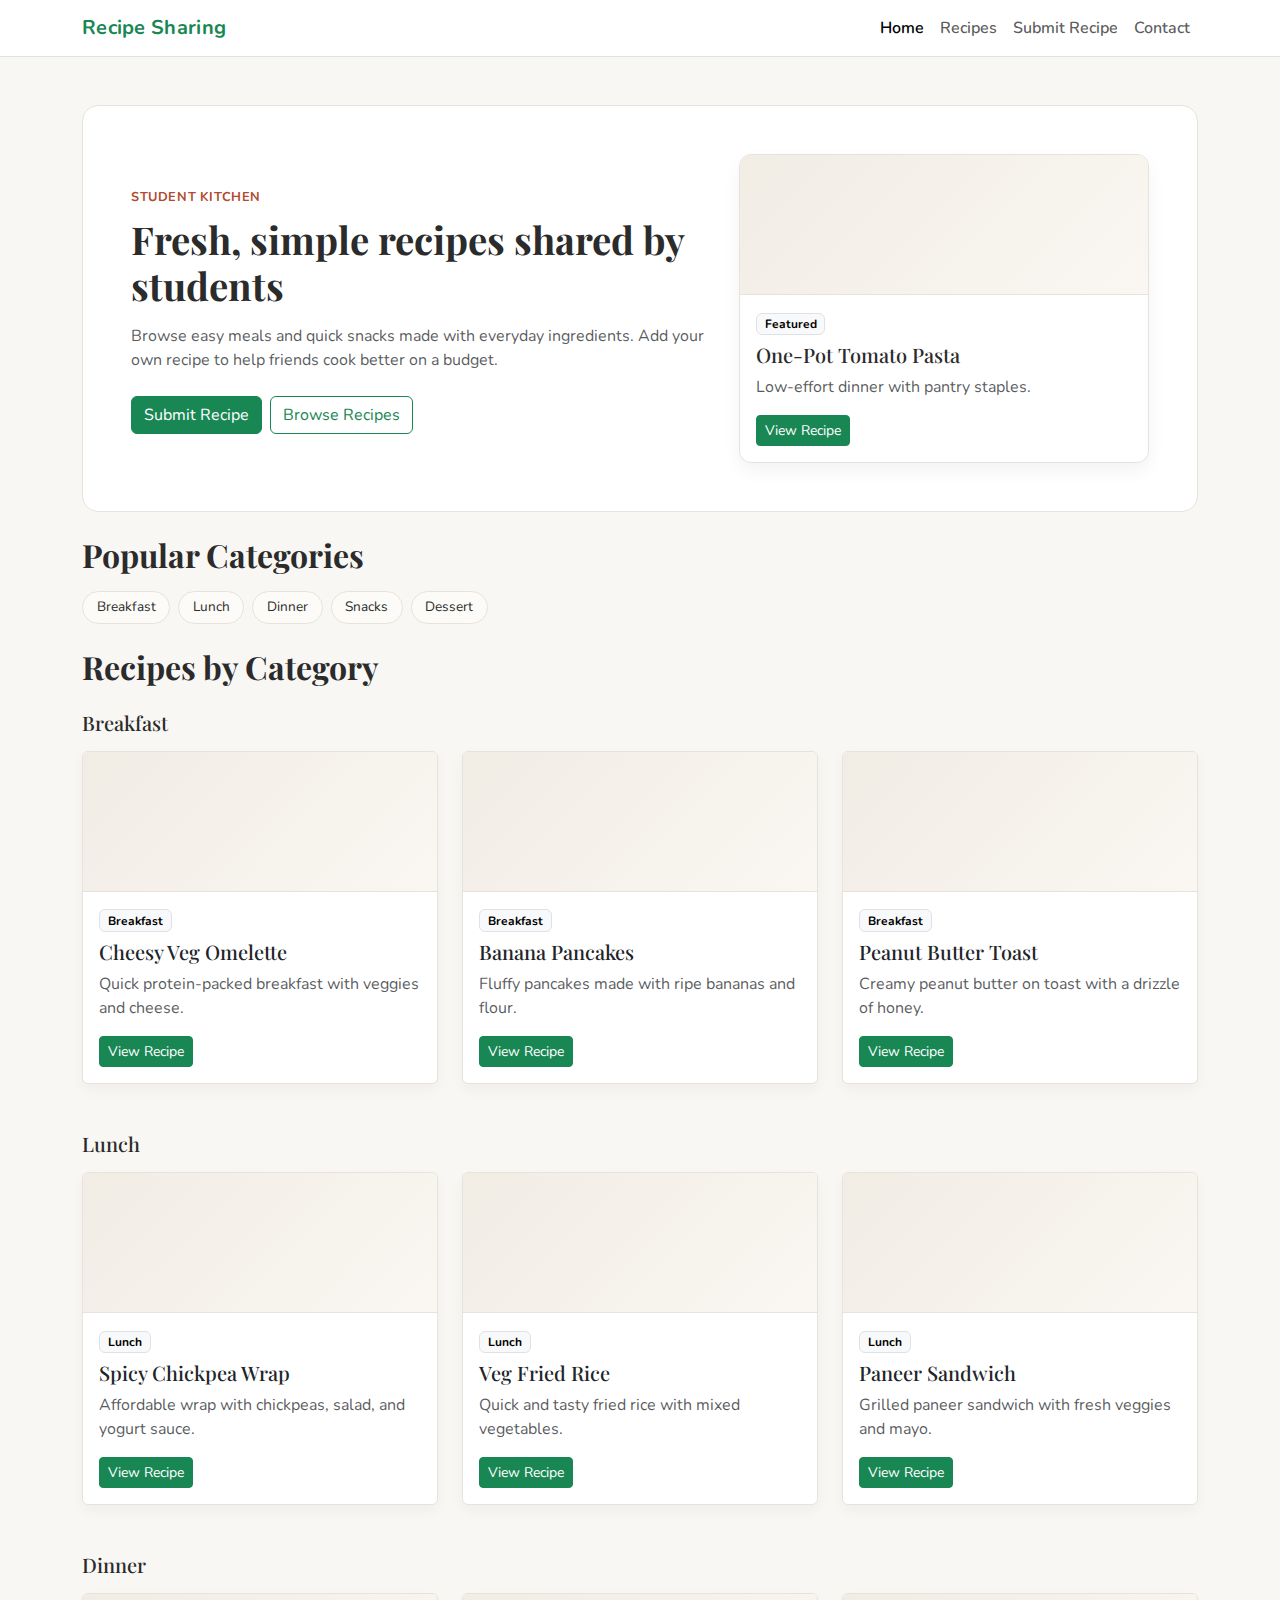
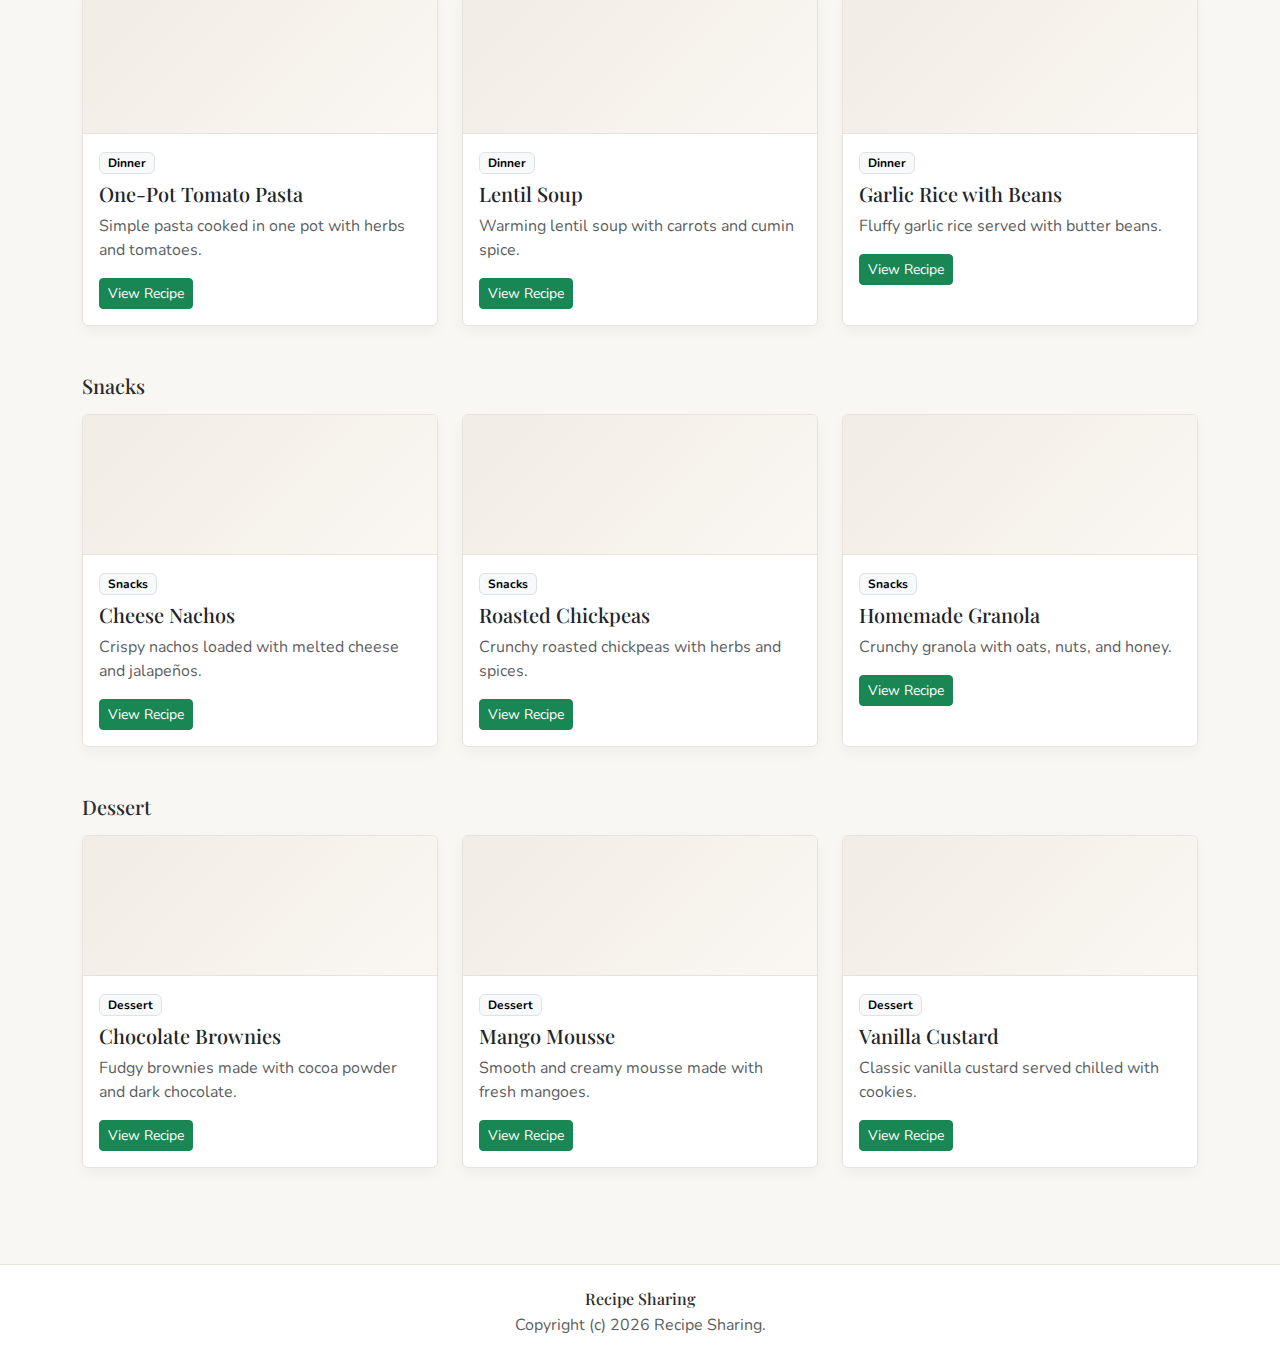
<file: recipe-project/index.html>
<!DOCTYPE html>
<html lang="en">
<head>
  <meta charset="UTF-8" />
  <meta name="viewport" content="width=device-width, initial-scale=1.0" />
  <title>Recipe Sharing - Home</title>
  <link rel="preconnect" href="https://fonts.googleapis.com" />
  <link rel="preconnect" href="https://fonts.gstatic.com" crossorigin />
  <link href="https://fonts.googleapis.com/css2?family=Playfair+Display:wght@600;700&display=swap" rel="stylesheet" />
  <link href="https://fonts.googleapis.com/css2?family=Nunito:wght@400;600;700&display=swap" rel="stylesheet" />
  <link
    href="https://cdn.jsdelivr.net/npm/bootstrap@5.3.2/dist/css/bootstrap.min.css"
    rel="stylesheet"
  />
  <link rel="stylesheet" href="css/style.css" />
</head>
<body>
  <header>
    <nav class="navbar navbar-expand-lg bg-white border-bottom">
      <div class="container">
        <a class="navbar-brand text-success" href="index.html">Recipe Sharing</a>
        <button
          class="navbar-toggler"
          type="button"
          data-bs-toggle="collapse"
          data-bs-target="#mainNav"
          aria-controls="mainNav"
          aria-expanded="false"
          aria-label="Toggle navigation"
        >
          <span class="navbar-toggler-icon"></span>
        </button>
        <div class="collapse navbar-collapse" id="mainNav">
          <ul class="navbar-nav ms-auto">
            <li class="nav-item"><a class="nav-link active" href="index.html">Home</a></li>
            <li class="nav-item"><a class="nav-link" href="index.html#recipes">Recipes</a></li>
            <li class="nav-item"><a class="nav-link" href="submit.html">Submit Recipe</a></li>
            <li class="nav-item"><a class="nav-link" href="contact.html">Contact</a></li>
          </ul>
        </div>
      </div>
    </nav>
  </header>

  <main class="container py-5">
    <section class="mb-4">
      <div class="hero p-4 p-lg-5">
        <div class="row g-4 align-items-center">
          <div class="col-lg-7">
            <span class="hero-badge">Student Kitchen</span>
            <h1 class="hero-title mt-2 mb-3">Fresh, simple recipes shared by students</h1>
            <p class="text-muted mb-4">
              Browse easy meals and quick snacks made with everyday ingredients. Add your own recipe
              to help friends cook better on a budget.
            </p>
            <div class="d-flex flex-wrap gap-2">
              <a class="btn btn-success" href="submit.html">Submit Recipe</a>
              <a class="btn btn-outline-success" href="#recipes">Browse Recipes</a>
            </div>
          </div>
          <div class="col-lg-5">
            <div class="surface-card overflow-hidden">
              <div class="recipe-thumb"></div>
              <div class="p-3">
                <span class="badge text-bg-light border">Featured</span>
                <h2 class="h5 mt-2">One-Pot Tomato Pasta</h2>
                <p class="text-muted mb-3">Low-effort dinner with pantry staples.</p>
                <a class="btn btn-sm btn-success" href="recipe.html?recipe=pasta">View Recipe</a>
              </div>
            </div>
          </div>
        </div>
      </div>
    </section>

    <section class="mb-4">
      <h2 class="section-title mb-3">Popular Categories</h2>
      <div class="d-flex flex-wrap gap-2">
        <span class="tag-pill">Breakfast</span>
        <span class="tag-pill">Lunch</span>
        <span class="tag-pill">Dinner</span>
        <span class="tag-pill">Snacks</span>
        <span class="tag-pill">Dessert</span>
      </div>
    </section>

    <section id="recipes">
      <h2 class="section-title mb-4">Recipes by Category</h2>

      <!-- Breakfast Section -->
      <div class="mb-5">
        <h3 class="h5 mb-3">Breakfast</h3>
        <div class="row g-4">
          <article class="col-12 col-md-6 col-lg-4">
            <div class="card recipe-card h-100 overflow-hidden">
              <div class="recipe-thumb"></div>
              <div class="card-body">
                <span class="badge text-bg-light border">Breakfast</span>
                <h4 class="h5 mt-2">Cheesy Veg Omelette</h4>
                <p class="text-muted">Quick protein-packed breakfast with veggies and cheese.</p>
                <a class="btn btn-success btn-sm" href="recipe.html?recipe=omelette">View Recipe</a>
              </div>
            </div>
          </article>

          <article class="col-12 col-md-6 col-lg-4">
            <div class="card recipe-card h-100 overflow-hidden">
              <div class="recipe-thumb"></div>
              <div class="card-body">
                <span class="badge text-bg-light border">Breakfast</span>
                <h3 class="h5 mt-2">Banana Pancakes</h3>
                <p class="text-muted">Fluffy pancakes made with ripe bananas and flour.</p>
                <a class="btn btn-success btn-sm" href="recipe.html?recipe=pancakes">View Recipe</a>
              </div>
            </div>
          </article>

          <article class="col-12 col-md-6 col-lg-4">
            <div class="card recipe-card h-100 overflow-hidden">
              <div class="recipe-thumb"></div>
              <div class="card-body">
                <span class="badge text-bg-light border">Breakfast</span>
                <h3 class="h5 mt-2">Peanut Butter Toast</h3>
                <p class="text-muted">Creamy peanut butter on toast with a drizzle of honey.</p>
                <a class="btn btn-success btn-sm" href="recipe.html?recipe=toast">View Recipe</a>
              </div>
            </div>
          </article>
        </div>
      </div>

      <!-- Lunch Section -->
      <div class="mb-5">
        <h3 class="h5 mb-3">Lunch</h3>
        <div class="row g-4">
          <article class="col-12 col-md-6 col-lg-4">
            <div class="card recipe-card h-100 overflow-hidden">
              <div class="recipe-thumb"></div>
              <div class="card-body">
                <span class="badge text-bg-light border">Lunch</span>
                <h3 class="h5 mt-2">Spicy Chickpea Wrap</h3>
                <p class="text-muted">Affordable wrap with chickpeas, salad, and yogurt sauce.</p>
                <a class="btn btn-success btn-sm" href="recipe.html?recipe=wrap">View Recipe</a>
              </div>
            </div>
          </article>

          <article class="col-12 col-md-6 col-lg-4">
            <div class="card recipe-card h-100 overflow-hidden">
              <div class="recipe-thumb"></div>
              <div class="card-body">
                <span class="badge text-bg-light border">Lunch</span>
                <h3 class="h5 mt-2">Veg Fried Rice</h3>
                <p class="text-muted">Quick and tasty fried rice with mixed vegetables.</p>
                <a class="btn btn-success btn-sm" href="recipe.html?recipe=rice">View Recipe</a>
              </div>
            </div>
          </article>

          <article class="col-12 col-md-6 col-lg-4">
            <div class="card recipe-card h-100 overflow-hidden">
              <div class="recipe-thumb"></div>
              <div class="card-body">
                <span class="badge text-bg-light border">Lunch</span>
                <h3 class="h5 mt-2">Paneer Sandwich</h3>
                <p class="text-muted">Grilled paneer sandwich with fresh veggies and mayo.</p>
                <a class="btn btn-success btn-sm" href="recipe.html?recipe=sandwich">View Recipe</a>
              </div>
            </div>
          </article>
        </div>
      </div>

      <!-- Dinner Section -->
      <div class="mb-5">
        <h3 class="h5 mb-3">Dinner</h3>
        <div class="row g-4">
          <article class="col-12 col-md-6 col-lg-4">
            <div class="card recipe-card h-100 overflow-hidden">
              <div class="recipe-thumb"></div>
              <div class="card-body">
                <span class="badge text-bg-light border">Dinner</span>
                <h3 class="h5 mt-2">One-Pot Tomato Pasta</h3>
                <p class="text-muted">Simple pasta cooked in one pot with herbs and tomatoes.</p>
                <a class="btn btn-success btn-sm" href="recipe.html?recipe=pasta">View Recipe</a>
              </div>
            </div>
          </article>

          <article class="col-12 col-md-6 col-lg-4">
            <div class="card recipe-card h-100 overflow-hidden">
              <div class="recipe-thumb"></div>
              <div class="card-body">
                <span class="badge text-bg-light border">Dinner</span>
                <h3 class="h5 mt-2">Lentil Soup</h3>
                <p class="text-muted">Warming lentil soup with carrots and cumin spice.</p>
                <a class="btn btn-success btn-sm" href="recipe.html?recipe=soup">View Recipe</a>
              </div>
            </div>
          </article>

          <article class="col-12 col-md-6 col-lg-4">
            <div class="card recipe-card h-100 overflow-hidden">
              <div class="recipe-thumb"></div>
              <div class="card-body">
                <span class="badge text-bg-light border">Dinner</span>
                <h3 class="h5 mt-2">Garlic Rice with Beans</h3>
                <p class="text-muted">Fluffy garlic rice served with butter beans.</p>
                <a class="btn btn-success btn-sm" href="recipe.html?recipe=garlicrice">View Recipe</a>
              </div>
            </div>
          </article>
        </div>
      </div>

      <!-- Snacks Section -->
      <div class="mb-5">
        <h3 class="h5 mb-3">Snacks</h3>
        <div class="row g-4">
          <article class="col-12 col-md-6 col-lg-4">
            <div class="card recipe-card h-100 overflow-hidden">
              <div class="recipe-thumb"></div>
              <div class="card-body">
                <span class="badge text-bg-light border">Snacks</span>
                <h3 class="h5 mt-2">Cheese Nachos</h3>
                <p class="text-muted">Crispy nachos loaded with melted cheese and jalapeños.</p>
                <a class="btn btn-success btn-sm" href="recipe.html?recipe=nachos">View Recipe</a>
              </div>
            </div>
          </article>

          <article class="col-12 col-md-6 col-lg-4">
            <div class="card recipe-card h-100 overflow-hidden">
              <div class="recipe-thumb"></div>
              <div class="card-body">
                <span class="badge text-bg-light border">Snacks</span>
                <h3 class="h5 mt-2">Roasted Chickpeas</h3>
                <p class="text-muted">Crunchy roasted chickpeas with herbs and spices.</p>
                <a class="btn btn-success btn-sm" href="recipe.html?recipe=chickpeas">View Recipe</a>
              </div>
            </div>
          </article>

          <article class="col-12 col-md-6 col-lg-4">
            <div class="card recipe-card h-100 overflow-hidden">
              <div class="recipe-thumb"></div>
              <div class="card-body">
                <span class="badge text-bg-light border">Snacks</span>
                <h3 class="h5 mt-2">Homemade Granola</h3>
                <p class="text-muted">Crunchy granola with oats, nuts, and honey.</p>
                <a class="btn btn-success btn-sm" href="recipe.html?recipe=granola">View Recipe</a>
              </div>
            </div>
          </article>
        </div>
      </div>

      <!-- Dessert Section -->
      <div class="mb-5">
        <h3 class="h5 mb-3">Dessert</h3>
        <div class="row g-4">
          <article class="col-12 col-md-6 col-lg-4">
            <div class="card recipe-card h-100 overflow-hidden">
              <div class="recipe-thumb"></div>
              <div class="card-body">
                <span class="badge text-bg-light border">Dessert</span>
                <h3 class="h5 mt-2">Chocolate Brownies</h3>
                <p class="text-muted">Fudgy brownies made with cocoa powder and dark chocolate.</p>
                <a class="btn btn-success btn-sm" href="recipe.html?recipe=brownies">View Recipe</a>
              </div>
            </div>
          </article>

          <article class="col-12 col-md-6 col-lg-4">
            <div class="card recipe-card h-100 overflow-hidden">
              <div class="recipe-thumb"></div>
              <div class="card-body">
                <span class="badge text-bg-light border">Dessert</span>
                <h3 class="h5 mt-2">Mango Mousse</h3>
                <p class="text-muted">Smooth and creamy mousse made with fresh mangoes.</p>
                <a class="btn btn-success btn-sm" href="recipe.html?recipe=mousse">View Recipe</a>
              </div>
            </div>
          </article>

          <article class="col-12 col-md-6 col-lg-4">
            <div class="card recipe-card h-100 overflow-hidden">
              <div class="recipe-thumb"></div>
              <div class="card-body">
                <span class="badge text-bg-light border">Dessert</span>
                <h3 class="h5 mt-2">Vanilla Custard</h3>
                <p class="text-muted">Classic vanilla custard served chilled with cookies.</p>
                <a class="btn btn-success btn-sm" href="recipe.html?recipe=custard">View Recipe</a>
              </div>
            </div>
          </article>
        </div>
      </div>
    </section>
  </main>

  <footer class="bg-white py-4">
    <div class="container">
      <div class="text-center">
        <h4 class="h6 mb-1">Recipe Sharing</h4>
        <p class="text-muted mb-0">Copyright (c) 2026 Recipe Sharing.</p>
      </div>
    </div>
  </footer>

  <script src="https://cdn.jsdelivr.net/npm/bootstrap@5.3.2/dist/js/bootstrap.bundle.min.js"></script>
  <script src="js/script.js"></script>
</body>
</html>
</file>
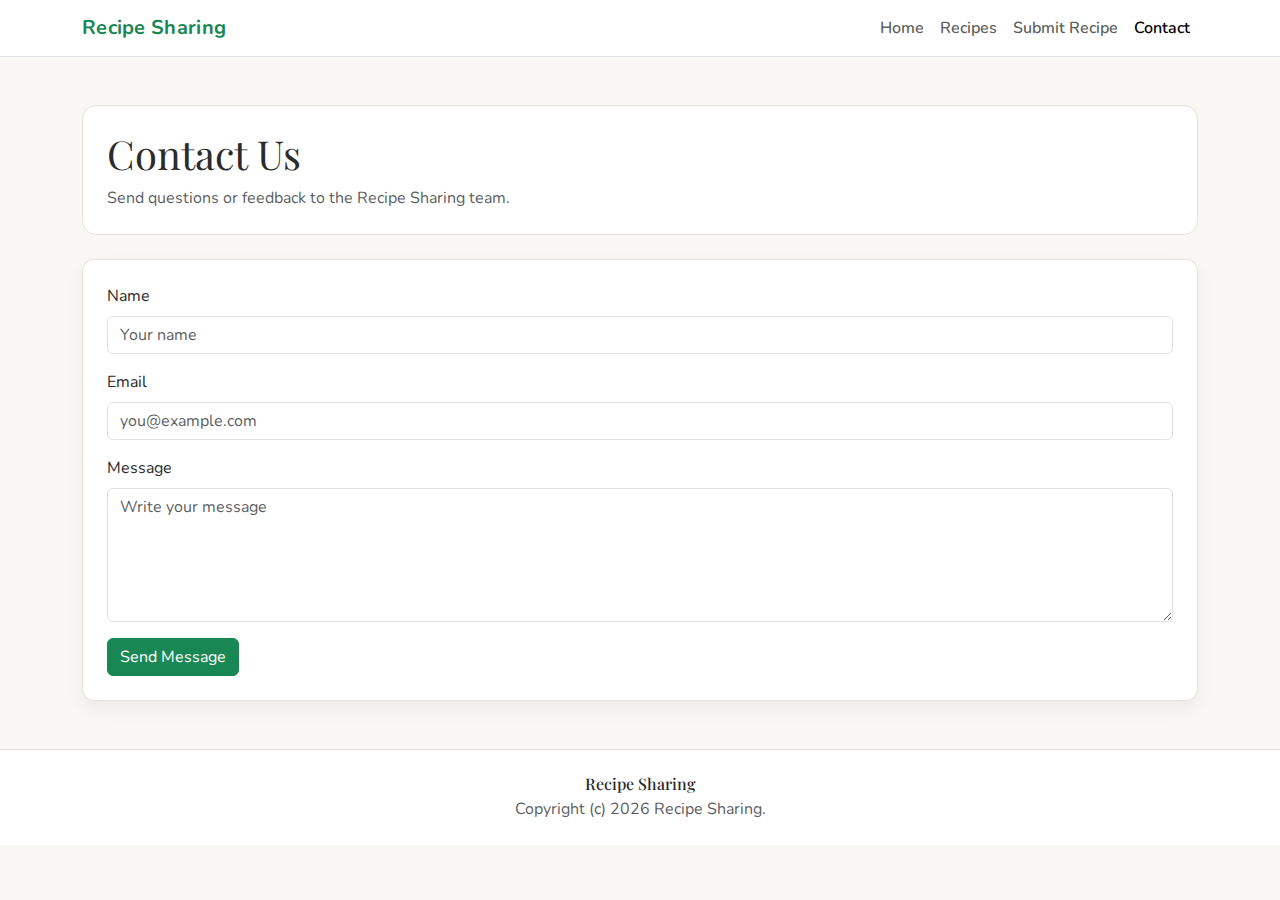
<file: recipe-project/contact.html>
<!DOCTYPE html>
<html lang="en">
<head>
  <meta charset="UTF-8" />
  <meta name="viewport" content="width=device-width, initial-scale=1.0" />
  <title>Recipe Sharing - Contact</title>
  <link rel="preconnect" href="https://fonts.googleapis.com" />
  <link rel="preconnect" href="https://fonts.gstatic.com" crossorigin />
  <link href="https://fonts.googleapis.com/css2?family=Playfair+Display:wght@600;700&display=swap" rel="stylesheet" />
  <link href="https://fonts.googleapis.com/css2?family=Nunito:wght@400;600;700&display=swap" rel="stylesheet" />
  <link
    href="https://cdn.jsdelivr.net/npm/bootstrap@5.3.2/dist/css/bootstrap.min.css"
    rel="stylesheet"
  />
  <link rel="stylesheet" href="css/style.css" />
</head>
<body>
  <header>
    <nav class="navbar navbar-expand-lg bg-white border-bottom">
      <div class="container">
        <a class="navbar-brand text-success" href="index.html">Recipe Sharing</a>
        <button
          class="navbar-toggler"
          type="button"
          data-bs-toggle="collapse"
          data-bs-target="#mainNav"
          aria-controls="mainNav"
          aria-expanded="false"
          aria-label="Toggle navigation"
        >
          <span class="navbar-toggler-icon"></span>
        </button>
        <div class="collapse navbar-collapse" id="mainNav">
          <ul class="navbar-nav ms-auto">
            <li class="nav-item"><a class="nav-link" href="index.html">Home</a></li>
            <li class="nav-item"><a class="nav-link" href="index.html#recipes">Recipes</a></li>
            <li class="nav-item"><a class="nav-link" href="submit.html">Submit Recipe</a></li>
            <li class="nav-item"><a class="nav-link active" href="contact.html">Contact</a></li>
          </ul>
        </div>
      </div>
    </nav>
  </header>

  <main class="container py-5">
    <section class="mb-4">
      <div class="page-header p-4">
        <h1 class="display-6">Contact Us</h1>
        <p class="text-muted mb-0">Send questions or feedback to the Recipe Sharing team.</p>
      </div>
    </section>

    <section class="surface-card p-4">
      <form data-validate>
        <div class="mb-3">
          <label class="form-label" for="contactName">Name</label>
          <input
            class="form-control"
            id="contactName"
            type="text"
            placeholder="Your name"
            data-required="true"
          />
          <div class="error-msg text-danger small"></div>
        </div>
        <div class="mb-3">
          <label class="form-label" for="contactEmail">Email</label>
          <input
            class="form-control"
            id="contactEmail"
            type="email"
            placeholder="you@example.com"
            data-required="true"
            data-email="true"
          />
          <div class="error-msg text-danger small"></div>
        </div>
        <div class="mb-3">
          <label class="form-label" for="message">Message</label>
          <textarea
            class="form-control"
            id="message"
            rows="5"
            placeholder="Write your message"
            data-required="true"
          ></textarea>
          <div class="error-msg text-danger small"></div>
        </div>
        <button class="btn btn-success" type="submit">Send Message</button>
      </form>
    </section>
  </main>

  <footer class="bg-white py-4">
    <div class="container">
      <div class="text-center">
        <h4 class="h6 mb-1">Recipe Sharing</h4>
        <p class="text-muted mb-0">Copyright (c) 2026 Recipe Sharing.</p>
      </div>
    </div>
  </footer>

  <script src="https://cdn.jsdelivr.net/npm/bootstrap@5.3.2/dist/js/bootstrap.bundle.min.js"></script>
  <script src="js/script.js"></script>
</body>
</html>
</file>
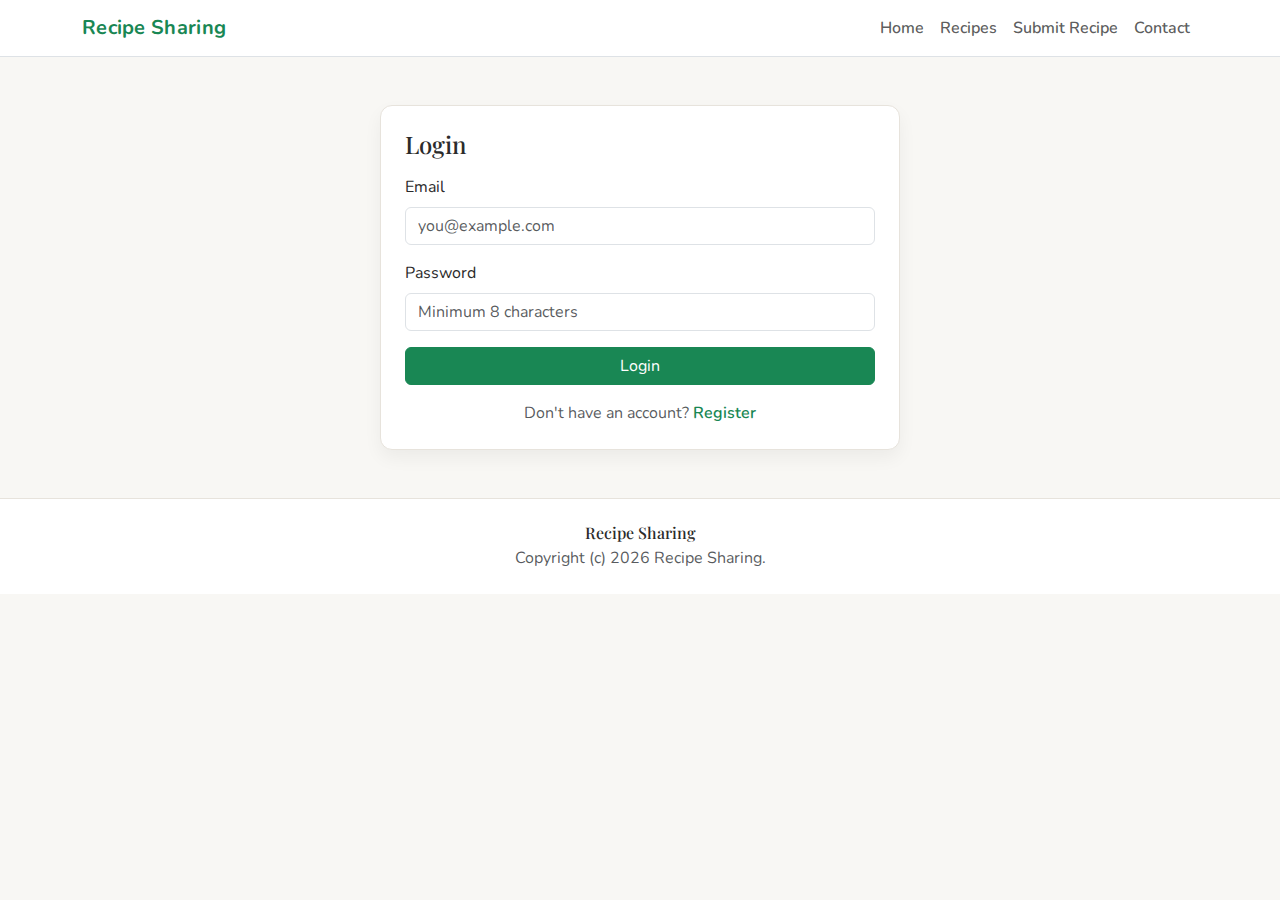
<file: recipe-project/dashboard.html>
<!DOCTYPE html>
<html lang="en">
<head>
  <meta charset="UTF-8" />
  <meta name="viewport" content="width=device-width, initial-scale=1.0" />
  <title>Recipe Sharing - Dashboard</title>
  <link rel="preconnect" href="https://fonts.googleapis.com" />
  <link rel="preconnect" href="https://fonts.gstatic.com" crossorigin />
  <link href="https://fonts.googleapis.com/css2?family=Playfair+Display:wght@600;700&display=swap" rel="stylesheet" />
  <link href="https://fonts.googleapis.com/css2?family=Nunito:wght@400;600;700&display=swap" rel="stylesheet" />
  <link
    href="https://cdn.jsdelivr.net/npm/bootstrap@5.3.2/dist/css/bootstrap.min.css"
    rel="stylesheet"
  />
  <link rel="stylesheet" href="css/style.css" />
</head>
<body>
  <header>
    <nav class="navbar navbar-expand-lg bg-white border-bottom">
      <div class="container">
        <a class="navbar-brand text-success" href="index.html">Recipe Sharing</a>
        <button
          class="navbar-toggler"
          type="button"
          data-bs-toggle="collapse"
          data-bs-target="#mainNav"
          aria-controls="mainNav"
          aria-expanded="false"
          aria-label="Toggle navigation"
        >
          <span class="navbar-toggler-icon"></span>
        </button>
        <div class="collapse navbar-collapse" id="mainNav">
          <ul class="navbar-nav ms-auto">
            <li class="nav-item"><a class="nav-link" href="index.html">Home</a></li>
            <li class="nav-item"><a class="nav-link" href="index.html#recipes">Recipes</a></li>
            <li class="nav-item"><a class="nav-link" href="submit.html">Submit Recipe</a></li>
            <li class="nav-item"><a class="nav-link" href="contact.html">Contact</a></li>
          </ul>
          <div class="d-flex gap-2 ms-lg-3 mt-3 mt-lg-0">
            <a class="btn btn-outline-success btn-sm" href="login.html">Login</a>
            <a class="btn btn-success btn-sm" href="register.html">Register</a>
          </div>
        </div>
      </div>
    </nav>
  </header>

  <main class="container py-5">
    <section class="mb-4">
      <div class="page-header p-4">
        <h1 class="display-6">Welcome, <span id="userName"></span>!</h1>
        <p class="text-muted mb-0">Manage your recipes and account settings here.</p>
      </div>
    </section>

    <div class="row g-4">
      <div class="col-lg-6">
        <div class="surface-card p-4">
          <h2 class="h5 section-title mb-3">Account Information</h2>
          <div class="mb-3">
            <label class="text-muted small">Name</label>
            <p class="mb-0" id="userNameDisplay"></p>
          </div>
          <div class="mb-3">
            <label class="text-muted small">Email</label>
            <p class="mb-0" id="userEmailDisplay"></p>
          </div>
        </div>
      </div>

      <div class="col-lg-6">
        <div class="surface-card p-4">
          <h2 class="h5 section-title mb-3">Quick Actions</h2>
          <div class="d-flex flex-column gap-2">
            <a href="submit.html" class="btn btn-success">Submit a New Recipe</a>
            <a href="index.html#recipes" class="btn btn-outline-success">Browse All Recipes</a>
            <a href="contact.html" class="btn btn-outline-success">Contact Support</a>
          </div>
        </div>
      </div>
    </div>

    <section class="mt-4">
      <h2 class="section-title mb-3">Your Recipes</h2>
      <div id="userRecipesContainer">
        <div class="alert alert-info">
          <p class="mb-0">You haven't submitted any recipes yet. <a href="submit.html">Submit your first recipe</a>!</p>
        </div>
      </div>
    </section>
  </main>

  <footer class="bg-white py-4">
    <div class="container">
      <div class="text-center">
        <h4 class="h6 mb-1">Recipe Sharing</h4>
        <p class="text-muted mb-0">Copyright (c) 2026 Recipe Sharing.</p>
      </div>
    </div>
  </footer>

  <script src="https://cdn.jsdelivr.net/npm/bootstrap@5.3.2/dist/js/bootstrap.bundle.min.js"></script>
  <script src="js/script.js"></script>
  <script>
    document.addEventListener("DOMContentLoaded", () => {
      const currentUser = JSON.parse(localStorage.getItem("currentUser"));

      if (!currentUser) {
        window.location.href = "login.html";
        return;
      }

      // Display user info
      document.getElementById("userName").textContent = currentUser.name;
      document.getElementById("userNameDisplay").textContent = currentUser.name;
      document.getElementById("userEmailDisplay").textContent = currentUser.email;
    });
  </script>
</body>
</html>
</file>
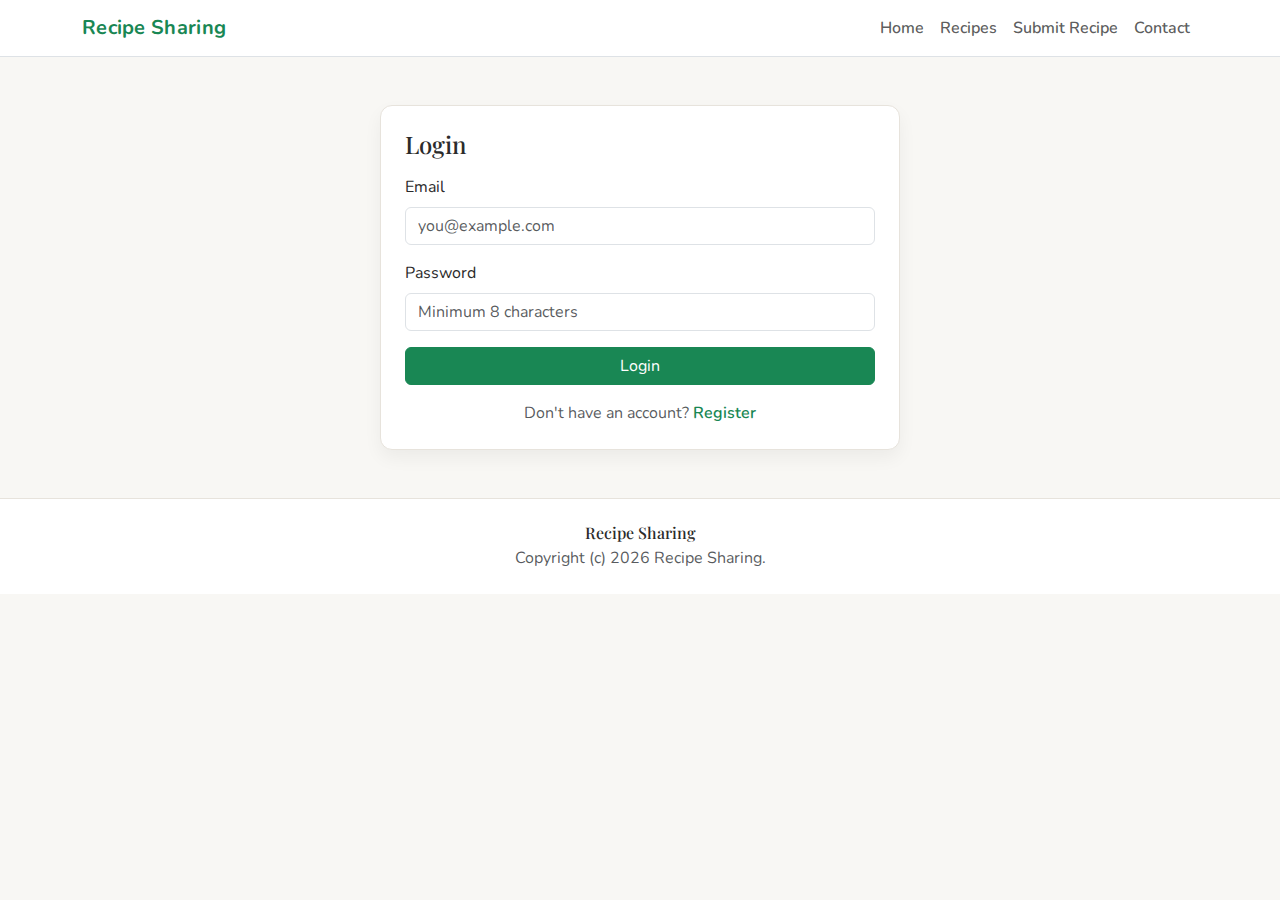
<file: recipe-project/login.html>
<!DOCTYPE html>
<html lang="en">
<head>
  <meta charset="UTF-8" />
  <meta name="viewport" content="width=device-width, initial-scale=1.0" />
  <title>Recipe Sharing - Login</title>
  <link rel="preconnect" href="https://fonts.googleapis.com" />
  <link rel="preconnect" href="https://fonts.gstatic.com" crossorigin />
  <link href="https://fonts.googleapis.com/css2?family=Playfair+Display:wght@600;700&display=swap" rel="stylesheet" />
  <link href="https://fonts.googleapis.com/css2?family=Nunito:wght@400;600;700&display=swap" rel="stylesheet" />
  <link
    href="https://cdn.jsdelivr.net/npm/bootstrap@5.3.2/dist/css/bootstrap.min.css"
    rel="stylesheet"
  />
  <link rel="stylesheet" href="css/style.css" />
</head>
<body>
  <header>
    <nav class="navbar navbar-expand-lg bg-white border-bottom">
      <div class="container">
        <a class="navbar-brand text-success" href="index.html">Recipe Sharing</a>
        <button
          class="navbar-toggler"
          type="button"
          data-bs-toggle="collapse"
          data-bs-target="#mainNav"
          aria-controls="mainNav"
          aria-expanded="false"
          aria-label="Toggle navigation"
        >
          <span class="navbar-toggler-icon"></span>
        </button>
        <div class="collapse navbar-collapse" id="mainNav">
          <ul class="navbar-nav ms-auto">
            <li class="nav-item"><a class="nav-link" href="index.html">Home</a></li>
            <li class="nav-item"><a class="nav-link" href="index.html#recipes">Recipes</a></li>
            <li class="nav-item"><a class="nav-link" href="submit.html">Submit Recipe</a></li>
            <li class="nav-item"><a class="nav-link" href="contact.html">Contact</a></li>
          </ul>
        </div>
      </div>
    </nav>
  </header>

  <main class="container py-5">
    <section class="surface-card p-4 mx-auto" style="max-width: 520px;">
      <h1 class="h4 mb-3">Login</h1>
      <form data-validate>
        <div class="mb-3">
          <label class="form-label" for="loginEmail">Email</label>
          <input
            class="form-control"
            id="loginEmail"
            type="email"
            placeholder="you@example.com"
            data-required="true"
            data-email="true"
          />
          <div class="error-msg text-danger small"></div>
        </div>
        <div class="mb-3">
          <label class="form-label" for="loginPassword">Password</label>
          <input
            class="form-control"
            id="loginPassword"
            type="password"
            placeholder="Minimum 8 characters"
            data-required="true"
            data-password="true"
          />
          <div class="error-msg text-danger small"></div>
        </div>
        <button class="btn btn-success w-100" type="submit">Login</button>
        <div class="mt-3 text-center">
          <p class="text-muted mb-0">
            Don't have an account?
            <a href="register.html" class="text-success text-decoration-none fw-semibold">Register</a>
          </p>
        </div>
      </form>
    </section>
  </main>

  <footer class="bg-white py-4">
    <div class="container">
      <div class="text-center">
        <h4 class="h6 mb-1">Recipe Sharing</h4>
        <p class="text-muted mb-0">Copyright (c) 2026 Recipe Sharing.</p>
      </div>
    </div>
  </footer>

  <script src="https://cdn.jsdelivr.net/npm/bootstrap@5.3.2/dist/js/bootstrap.bundle.min.js"></script>
  <script src="js/script.js"></script>
</body>
</html>
</file>
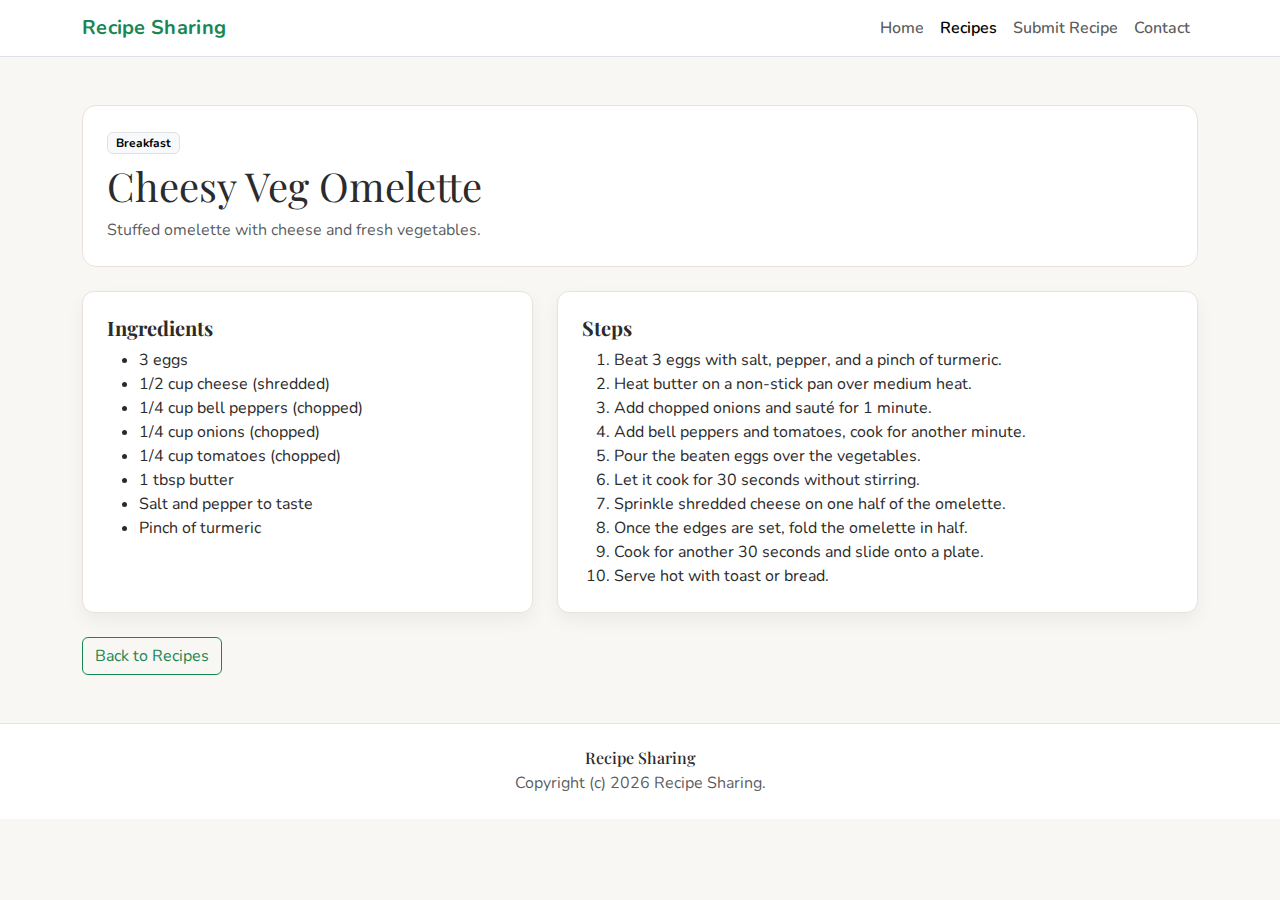
<file: recipe-project/recipe.html>
<!DOCTYPE html>
<html lang="en">
<head>
  <meta charset="UTF-8" />
  <meta name="viewport" content="width=device-width, initial-scale=1.0" />
  <title>Recipe Sharing - Recipe</title>
  <link rel="preconnect" href="https://fonts.googleapis.com" />
  <link rel="preconnect" href="https://fonts.gstatic.com" crossorigin />
  <link href="https://fonts.googleapis.com/css2?family=Playfair+Display:wght@600;700&display=swap" rel="stylesheet" />
  <link href="https://fonts.googleapis.com/css2?family=Nunito:wght@400;600;700&display=swap" rel="stylesheet" />
  <link
    href="https://cdn.jsdelivr.net/npm/bootstrap@5.3.2/dist/css/bootstrap.min.css"
    rel="stylesheet"
  />
  <link rel="stylesheet" href="css/style.css" />
</head>
<body>
  <header>
    <nav class="navbar navbar-expand-lg bg-white border-bottom">
      <div class="container">
        <a class="navbar-brand text-success" href="index.html">Recipe Sharing</a>
        <button
          class="navbar-toggler"
          type="button"
          data-bs-toggle="collapse"
          data-bs-target="#mainNav"
          aria-controls="mainNav"
          aria-expanded="false"
          aria-label="Toggle navigation"
        >
          <span class="navbar-toggler-icon"></span>
        </button>
        <div class="collapse navbar-collapse" id="mainNav">
          <ul class="navbar-nav ms-auto">
            <li class="nav-item"><a class="nav-link" href="index.html">Home</a></li>
            <li class="nav-item"><a class="nav-link active" href="recipe.html">Recipes</a></li>
            <li class="nav-item"><a class="nav-link" href="submit.html">Submit Recipe</a></li>
            <li class="nav-item"><a class="nav-link" href="contact.html">Contact</a></li>
          </ul>
        </div>
      </div>
    </nav>
  </header>

  <main class="container py-5">
    <section class="mb-4" id="recipeHeader">
      <div class="page-header p-4">
        <span class="badge text-bg-light border" id="recipeCategory">Breakfast</span>
        <h1 class="display-6 mt-2" id="recipeName">Cheesy Veg Omelette</h1>
        <p class="text-muted mb-0" id="recipeDescription">A simple, protein-rich omelette with veggies and melted cheese.</p>
      </div>
    </section>

    <section class="row g-4">
      <article class="col-lg-5">
        <div class="surface-card p-4 h-100">
          <h2 class="h5 section-title">Ingredients</h2>
          <ul class="mb-0" id="ingredientsList">
            <li>2 eggs</li>
            <li>2 tbsp milk</li>
            <li>1/4 cup chopped onion</li>
            <li>1/4 cup chopped tomato</li>
            <li>1/4 cup spinach</li>
            <li>2 tbsp grated cheese</li>
            <li>Salt and pepper to taste</li>
          </ul>
        </div>
      </article>

      <article class="col-lg-7">
        <div class="surface-card p-4 h-100">
          <h2 class="h5 section-title">Steps</h2>
          <ol class="mb-0" id="stepsList">
            <li>Whisk eggs, milk, salt, and pepper in a bowl.</li>
            <li>Heat a non-stick pan and saute onion, tomato, and spinach.</li>
            <li>Pour the egg mixture and cook on low heat.</li>
            <li>Add cheese on top and fold the omelette.</li>
            <li>Cook until set and serve warm.</li>
          </ol>
        </div>
      </article>
    </section>

    <section class="mt-4">
      <a class="btn btn-outline-success" href="index.html#recipes">Back to Recipes</a>
    </section>
  </main>

  <footer class="bg-white py-4">
    <div class="container">
      <div class="text-center">
        <h4 class="h6 mb-1">Recipe Sharing</h4>
        <p class="text-muted mb-0">Copyright (c) 2026 Recipe Sharing.</p>
      </div>
    </div>
  </footer>

  <script src="https://cdn.jsdelivr.net/npm/bootstrap@5.3.2/dist/js/bootstrap.bundle.min.js"></script>
  <script src="js/script.js"></script>
  <script>
    // Recipe database
    const recipes = {
      omelette: {
        category: 'Breakfast',
        name: 'Cheesy Veg Omelette',
        description: 'Stuffed omelette with cheese and fresh vegetables.',
        ingredients: [
          '3 eggs',
          '1/2 cup cheese (shredded)',
          '1/4 cup bell peppers (chopped)',
          '1/4 cup onions (chopped)',
          '1/4 cup tomatoes (chopped)',
          '1 tbsp butter',
          'Salt and pepper to taste',
          'Pinch of turmeric'
        ],
        steps: [
          'Beat 3 eggs with salt, pepper, and a pinch of turmeric.',
          'Heat butter on a non-stick pan over medium heat.',
          'Add chopped onions and sauté for 1 minute.',
          'Add bell peppers and tomatoes, cook for another minute.',
          'Pour the beaten eggs over the vegetables.',
          'Let it cook for 30 seconds without stirring.',
          'Sprinkle shredded cheese on one half of the omelette.',
          'Once the edges are set, fold the omelette in half.',
          'Cook for another 30 seconds and slide onto a plate.',
          'Serve hot with toast or bread.'
        ]
      },
      pancakes: {
        category: 'Breakfast',
        name: 'Banana Pancakes',
        description: 'Fluffy pancakes made with ripe bananas and flour.',
        ingredients: [
          '2 ripe bananas',
          '1 cup all-purpose flour',
          '2 eggs',
          '1 cup milk',
          '1 tbsp sugar',
          '1 tsp baking powder',
          '1/4 tsp salt',
          'Butter for cooking'
        ],
        steps: [
          'Mash bananas in a bowl until smooth.',
          'Mix flour, baking powder, sugar, and salt in a separate bowl.',
          'In another bowl, whisk eggs and milk together.',
          'Combine wet and dry ingredients, then fold in mashed bananas.',
          'Heat butter on a non-stick pan over medium heat.',
          'Pour 1/4 cup batter per pancake onto the pan.',
          'Cook until bubbles form on the surface, then flip and cook the other side.',
          'Serve warm with honey or maple syrup.'
        ]
      },
      toast: {
        category: 'Breakfast',
        name: 'Peanut Butter Toast',
        description: 'Creamy peanut butter on toast with a drizzle of honey.',
        ingredients: [
          '2 slices bread',
          '3 tbsp creamy peanut butter',
          '1 tbsp honey',
          '1/4 tsp cinnamon (optional)',
          'Pinch of salt'
        ],
        steps: [
          'Toast the bread slices until golden brown.',
          'Spread peanut butter evenly on each toast slice.',
          'Drizzle honey over the peanut butter.',
          'Sprinkle cinnamon if desired for extra flavor.',
          'Serve immediately while toast is warm.'
        ]
      },
      wrap: {
        category: 'Lunch',
        name: 'Spicy Chickpea Wrap',
        description: 'Affordable wrap with chickpeas, salad, and yogurt sauce.',
        ingredients: [
          '1 can chickpeas (drained)',
          '2 flour tortillas',
          '1/4 cup yogurt',
          '1 tbsp lemon juice',
          '1 tsp cumin powder',
          '1/2 tsp red chili powder',
          '1 cup mixed salad (lettuce, tomato, cucumber)',
          'Salt and pepper to taste'
        ],
        steps: [
          'Mix chickpeas with cumin, chili powder, lemon juice, salt, and pepper.',
          'Cook the spiced chickpeas in a pan over medium heat for 5 minutes.',
          'Mix yogurt with salt and a pinch of cumin to make sauce.',
          'Warm the tortillas and spread yogurt sauce on them.',
          'Add the cooked chickpeas and fresh salad in the center.',
          'Roll the tortilla tightly and wrap with foil.',
          'Serve immediately.'
        ]
      },
      rice: {
        category: 'Lunch',
        name: 'Veg Fried Rice',
        description: 'Quick and tasty fried rice with mixed vegetables.',
        ingredients: [
          '2 cups cooked rice (chilled)',
          '1/2 cup carrots (diced)',
          '1/2 cup peas',
          '1/2 cup corn',
          '2 eggs (beaten)',
          '2 tbsp soy sauce',
          '2 cloves garlic (minced)',
          '2 tbsp oil',
          'Salt and pepper to taste'
        ],
        steps: [
          'Heat oil in a wok or large pan over high heat.',
          'Add minced garlic and sauté for 30 seconds.',
          'Add beaten eggs and scramble until cooked, then remove from pan.',
          'Add carrots and cook for 2 minutes.',
          'Add peas and corn, cook for another 2 minutes.',
          'Add the chilled rice and break up any clumps.',
          'Pour soy sauce and mix everything well.',
          'Add the scrambled eggs back and toss everything together.',
          'Season with salt and pepper. Serve hot.'
        ]
      },
      sandwich: {
        category: 'Lunch',
        name: 'Paneer Sandwich',
        description: 'Grilled paneer sandwich with fresh veggies and mayo.',
        ingredients: [
          '200g paneer (sliced)',
          '4 bread slices',
          '2 tbsp mayonnaise',
          '1/2 cup sliced tomatoes',
          '1/2 cup sliced cucumbers',
          '1/2 cup sliced onions',
          '1 tbsp butter',
          'Salt and pepper to taste'
        ],
        steps: [
          'Spread mayonnaise on two bread slices.',
          'Layer paneer slices, tomatoes, cucumbers, and onions on one slice.',
          'Top with the other bread slice (mayo side down).',
          'Heat butter on a pan or griddle over medium heat.',
          'Place the sandwich on the pan and grill for 2-3 minutes until golden.',
          'Carefully flip and grill the other side for 2-3 minutes.',
          'Cut diagonally and serve hot.'
        ]
      },
      pasta: {
        category: 'Dinner',
        name: 'One-Pot Tomato Pasta',
        description: 'Simple and delicious pasta cooked in one pot.',
        ingredients: [
          '200g pasta',
          '1 can crushed tomatoes (400g)',
          '3 cups water',
          '2 cloves garlic (minced)',
          '1 onion (diced)',
          '2 tbsp oil',
          '1/2 tsp oregano',
          'Salt and pepper to taste',
          'Parmesan cheese (optional)'
        ],
        steps: [
          'Heat oil in a large pot over medium heat.',
          'Sauté onion and garlic until fragrant (about 2 minutes).',
          'Add crushed tomatoes and stir well.',
          'Add 3 cups of water and bring to a boil.',
          'Add pasta directly to the pot (no need to cook separately).',
          'Add oregano, salt, and pepper.',
          'Stir occasionally and cook for 12-15 minutes until pasta is tender.',
          'If the sauce looks too thin, simmer for another 2-3 minutes.',
          'Taste and adjust seasoning as needed.',
          'Top with Parmesan cheese and serve hot.'
        ]
      },
      soup: {
        category: 'Dinner',
        name: 'Lentil Soup',
        description: 'Warming lentil soup with carrots and cumin spice.',
        ingredients: [
          '1 cup red lentils',
          '4 cups water',
          '2 carrots (diced)',
          '1 onion (diced)',
          '2 cloves garlic (minced)',
          '1 tsp cumin powder',
          '1 tbsp oil',
          'Salt and pepper to taste',
          'Lemon juice to taste'
        ],
        steps: [
          'Rinse lentils and set aside.',
          'Heat oil in a pot and sauté onion and garlic for 2 minutes.',
          'Add diced carrots and cook for another 2 minutes.',
          'Add lentils and cumin powder, stir well.',
          'Pour 4 cups of water and bring to a boil.',
          'Reduce heat and simmer for 20-25 minutes until lentils are soft.',
          'Stir occasionally to prevent sticking.',
          'Add salt, pepper, and lemon juice to taste.',
          'Serve hot with bread or rice.'
        ]
      },
      garlicrice: {
        category: 'Dinner',
        name: 'Garlic Rice with Beans',
        description: 'Fluffy garlic rice served with butter beans.',
        ingredients: [
          '2 cups cooked rice',
          '1 can butter beans (drained)',
          '4 cloves garlic (minced)',
          '2 tbsp butter',
          '2 tbsp oil',
          '1/2 tsp black pepper',
          'Salt to taste',
          '2 tbsp fresh parsley (chopped)'
        ],
        steps: [
          'Heat butter and oil in a large pan over medium heat.',
          'Add minced garlic and sauté for 1-2 minutes until fragrant.',
          'Add cooked rice and stir well to coat with garlic butter.',
          'Add drained butter beans and mix gently.',
          'Cook for 5 minutes, stirring occasionally.',
          'Season with salt and black pepper to taste.',
          'Add fresh parsley and toss everything together.',
          'Serve hot as a main dish or side.'
        ]
      },
      nachos: {
        category: 'Snacks',
        name: 'Cheese Nachos',
        description: 'Loaded nachos with melted cheese and toppings.',
        ingredients: [
          '200g tortilla chips',
          '2 cups shredded cheese',
          '1/2 cup jalapeños (sliced)',
          '1/4 cup corn',
          '1/4 cup black beans',
          '2 tbsp sour cream',
          '1/4 cup salsa',
          'Salt to taste'
        ],
        steps: [
          'Spread tortilla chips on a baking tray.',
          'Distribute shredded cheese over the chips.',
          'Sprinkle jalapeños, corn, and black beans on top.',
          'Preheat oven to 200°C and bake for 10-12 minutes until cheese melts.',
          'Remove from oven and let cool for 2 minutes.',
          'Top with sour cream and salsa.',
          'Serve immediately while hot.'
        ]
      },
      chickpeas: {
        category: 'Snacks',
        name: 'Roasted Chickpeas',
        description: 'Crispy, protein-rich roasted chickpea snack.',
        ingredients: [
          '1 can chickpeas (drained and dried)',
          '1 tbsp oil',
          '1 tsp paprika powder',
          '1/2 tsp cumin powder',
          '1/2 tsp garlic powder',
          'Salt and pepper to taste'
        ],
        steps: [
          'Drain, rinse, and pat dry the chickpeas thoroughly.',
          'Toss chickpeas with oil in a bowl.',
          'Add paprika, cumin, garlic powder, salt, and pepper.',
          'Mix well to coat all chickpeas evenly.',
          'Spread on a baking tray in a single layer.',
          'Roast at 200°C for 25-30 minutes, stirring halfway through.',
          'They should be golden and crispy when done.',
          'Cool on the tray before serving to get crispier.'
        ]
      },
      granola: {
        category: 'Snacks',
        name: 'Homemade Granola',
        description: 'Healthy crunchy granola with oats and nuts.',
        ingredients: [
          '2 cups rolled oats',
          '1/2 cup almonds (chopped)',
          '1/4 cup cashews (chopped)',
          '1/4 cup honey',
          '1/4 cup oil',
          '1/2 tsp vanilla extract',
          '1/4 cup raisins',
          '1/4 tsp salt'
        ],
        steps: [
          'Mix oats, almonds, and cashews in a large bowl.',
          'In another bowl, combine honey, oil, and vanilla extract.',
          'Pour the wet mixture over the dry ingredients and mix well.',
          'Spread on a baking tray in a single layer.',
          'Bake at 160°C for 25-30 minutes, stirring every 10 minutes.',
          'The granola should be golden brown.',
          'Remove from oven and let cool completely.',
          'Mix in raisins after cooling.',
          'Store in an airtight container.'
        ]
      },
      brownies: {
        category: 'Dessert',
        name: 'Chocolate Brownies',
        description: 'Rich, fudgy chocolate brownies baked to perfection.',
        ingredients: [
          '1 cup all-purpose flour',
          '3/4 cup cocoa powder',
          '2 cups sugar',
          '4 eggs',
          '1 cup butter (melted)',
          '1 tsp vanilla extract',
          '1/2 tsp baking powder',
          '1/4 tsp salt'
        ],
        steps: [
          'Preheat oven to 175°C and grease a 9x9 inch pan.',
          'Mix cocoa powder, flour, baking powder, and salt.',
          'Beat eggs and sugar together until well combined.',
          'Pour melted butter into the egg mixture and stir.',
          'Add vanilla extract and mix well.',
          'Fold in the dry ingredients until just combined.',
          'Pour batter into the greased pan.',
          'Bake for 30-35 minutes until a toothpick comes out slightly moist.',
          'Cool completely and cut into squares.'
        ]
      },
      mousse: {
        category: 'Dessert',
        name: 'Mango Mousse',
        description: 'Light and creamy mango dessert.',
        ingredients: [
          '2 ripe mangoes (peeled and diced)',
          '1 cup heavy cream',
          '1/2 cup condensed milk',
          '1 tbsp gelatin powder',
          '1/4 cup warm water',
          '1 tbsp lemon juice',
          'Pinch of salt'
        ],
        steps: [
          'Blend diced mangoes until smooth.',
          'Mix gelatin powder with warm water and let sit for 5 minutes.',
          'Heat the gelatin mixture slightly to dissolve completely.',
          'Let gelatin cool to room temperature.',
          'Whip heavy cream until soft peaks form.',
          'Mix mango puree with condensed milk and lemon juice.',
          'Add cooled gelatin to the mango mixture.',
          'Fold in the whipped cream gently.',
          'Pour into glasses and refrigerate for at least 4 hours.',
          'Serve chilled.'
        ]
      },
      custard: {
        category: 'Dessert',
        name: 'Vanilla Custard',
        description: 'Smooth, creamy vanilla custard dessert.',
        ingredients: [
          '2 cups whole milk',
          '1/2 cup sugar',
          '5 egg yolks',
          '1 tbsp cornstarch',
          '2 tsp vanilla extract',
          '1/4 tsp salt',
          '1 tbsp butter'
        ],
        steps: [
          'Heat milk in a pot until steaming (don\'t boil).',
          'Beat egg yolks with sugar until pale.',
          'Mix cornstarch and salt into a small bowl.',
          'Add cornstarch mixture to egg yolks and beat.',
          'Slowly pour hot milk into the egg mixture, stirring constantly.',
          'Pour the mixture back into the pot.',
          'Cook over medium heat, stirring constantly until it thickens (5-7 minutes).',
          'Remove from heat and add vanilla extract and butter.',
          'Strain through a fine sieve if needed for smoothness.',
          'Pour into serving glasses and chill for at least 2 hours.'
        ]
      }
    };

    // Load recipe based on URL parameter
    function loadRecipe() {
      const params = new URLSearchParams(window.location.search);
      const recipeId = params.get('recipe') || 'omelette';
      const recipe = recipes[recipeId];

      if (recipe) {
        document.getElementById('recipeCategory').textContent = recipe.category;
        document.getElementById('recipeName').textContent = recipe.name;
        document.getElementById('recipeDescription').textContent = recipe.description;
        document.title = 'Recipe Sharing - ' + recipe.name;

        // Clear and populate ingredients list
        const ingredientsList = document.getElementById('ingredientsList');
        ingredientsList.innerHTML = '';
        recipe.ingredients.forEach(ingredient => {
          const li = document.createElement('li');
          li.textContent = ingredient;
          ingredientsList.appendChild(li);
        });

        // Clear and populate steps list
        const stepsList = document.getElementById('stepsList');
        stepsList.innerHTML = '';
        recipe.steps.forEach(step => {
          const li = document.createElement('li');
          li.textContent = step;
          stepsList.appendChild(li);
        });
      }
    }

    // Load recipe when page loads
    loadRecipe();
  </script>
</body>
</html>
</file>
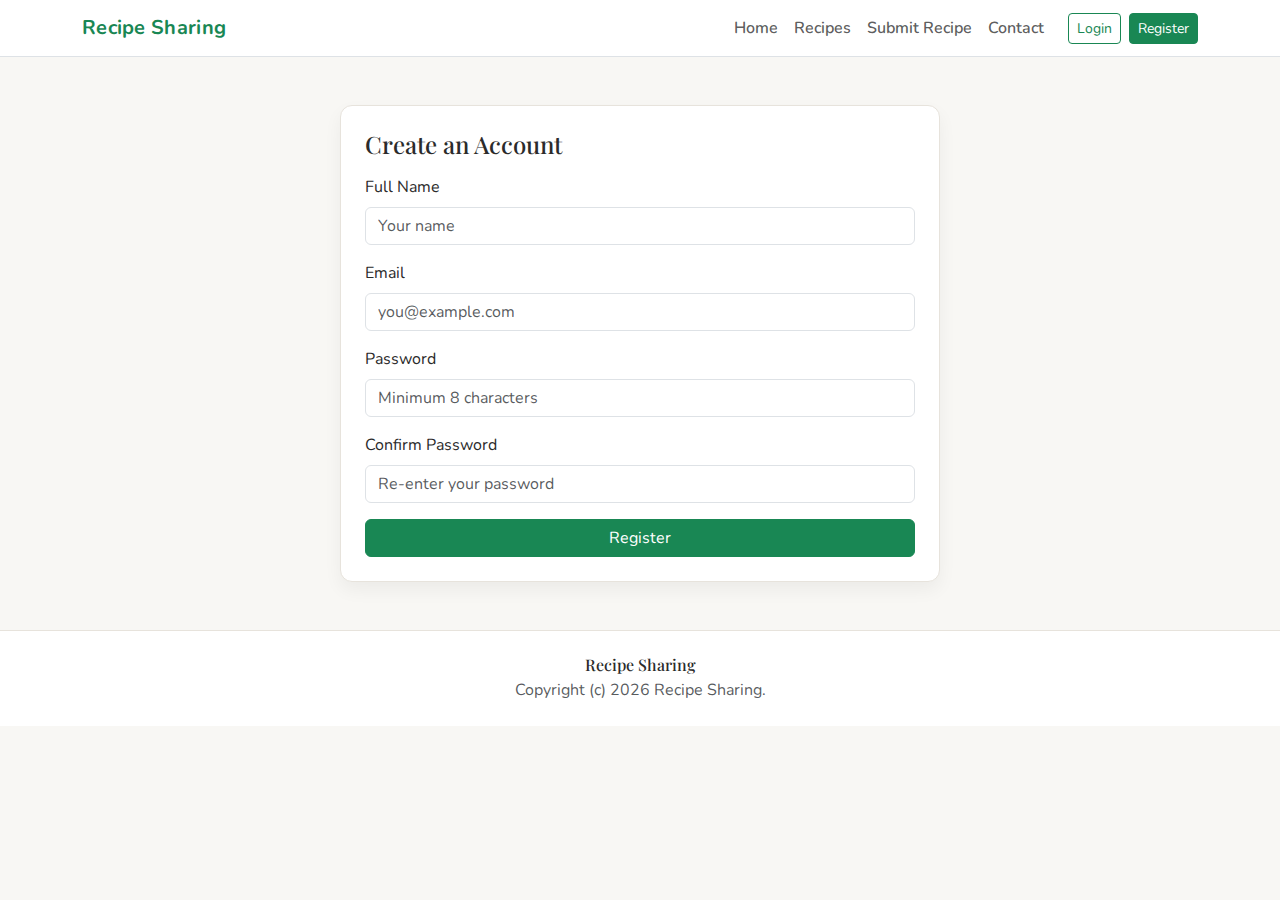
<file: recipe-project/register.html>
<!DOCTYPE html>
<html lang="en">
<head>
  <meta charset="UTF-8" />
  <meta name="viewport" content="width=device-width, initial-scale=1.0" />
  <title>Recipe Sharing - Register</title>
  <link rel="preconnect" href="https://fonts.googleapis.com" />
  <link rel="preconnect" href="https://fonts.gstatic.com" crossorigin />
  <link href="https://fonts.googleapis.com/css2?family=Playfair+Display:wght@600;700&display=swap" rel="stylesheet" />
  <link href="https://fonts.googleapis.com/css2?family=Nunito:wght@400;600;700&display=swap" rel="stylesheet" />
  <link
    href="https://cdn.jsdelivr.net/npm/bootstrap@5.3.2/dist/css/bootstrap.min.css"
    rel="stylesheet"
  />
  <link rel="stylesheet" href="css/style.css" />
</head>
<body>
  <header>
    <nav class="navbar navbar-expand-lg bg-white border-bottom">
      <div class="container">
        <a class="navbar-brand text-success" href="index.html">Recipe Sharing</a>
        <button
          class="navbar-toggler"
          type="button"
          data-bs-toggle="collapse"
          data-bs-target="#mainNav"
          aria-controls="mainNav"
          aria-expanded="false"
          aria-label="Toggle navigation"
        >
          <span class="navbar-toggler-icon"></span>
        </button>
        <div class="collapse navbar-collapse" id="mainNav">
          <ul class="navbar-nav ms-auto">
            <li class="nav-item"><a class="nav-link" href="index.html">Home</a></li>
            <li class="nav-item"><a class="nav-link" href="index.html#recipes">Recipes</a></li>
            <li class="nav-item"><a class="nav-link" href="submit.html">Submit Recipe</a></li>
            <li class="nav-item"><a class="nav-link" href="contact.html">Contact</a></li>
          </ul>
          <div class="d-flex gap-2 ms-lg-3 mt-3 mt-lg-0">
            <a class="btn btn-outline-success btn-sm" href="login.html">Login</a>
            <a class="btn btn-success btn-sm" href="register.html">Register</a>
          </div>
        </div>
      </div>
    </nav>
  </header>

  <main class="container py-5">
    <section class="surface-card p-4 mx-auto" style="max-width: 600px;">
      <h1 class="h4 mb-3">Create an Account</h1>
      <form data-validate>
        <div class="mb-3">
          <label class="form-label" for="fullName">Full Name</label>
          <input
            class="form-control"
            id="fullName"
            type="text"
            placeholder="Your name"
            data-required="true"
          />
          <div class="error-msg text-danger small"></div>
        </div>
        <div class="mb-3">
          <label class="form-label" for="registerEmail">Email</label>
          <input
            class="form-control"
            id="registerEmail"
            type="email"
            placeholder="you@example.com"
            data-required="true"
            data-email="true"
          />
          <div class="error-msg text-danger small"></div>
        </div>
        <div class="mb-3">
          <label class="form-label" for="registerPassword">Password</label>
          <input
            class="form-control"
            id="registerPassword"
            type="password"
            placeholder="Minimum 8 characters"
            data-required="true"
            data-password="true"
          />
          <div class="error-msg text-danger small"></div>
        </div>
        <div class="mb-3">
          <label class="form-label" for="confirmPassword">Confirm Password</label>
          <input
            class="form-control"
            id="confirmPassword"
            type="password"
            placeholder="Re-enter your password"
            data-required="true"
            data-confirm="true"
          />
          <div class="error-msg text-danger small"></div>
        </div>
        <button class="btn btn-success w-100" type="submit">Register</button>
      </form>
    </section>
  </main>

  <footer class="bg-white py-4">
    <div class="container">
      <div class="text-center">
        <h4 class="h6 mb-1">Recipe Sharing</h4>
        <p class="text-muted mb-0">Copyright (c) 2026 Recipe Sharing.</p>
      </div>
    </div>
  </footer>

  <script src="https://cdn.jsdelivr.net/npm/bootstrap@5.3.2/dist/js/bootstrap.bundle.min.js"></script>
  <script src="js/script.js"></script>
</body>
</html>
</file>
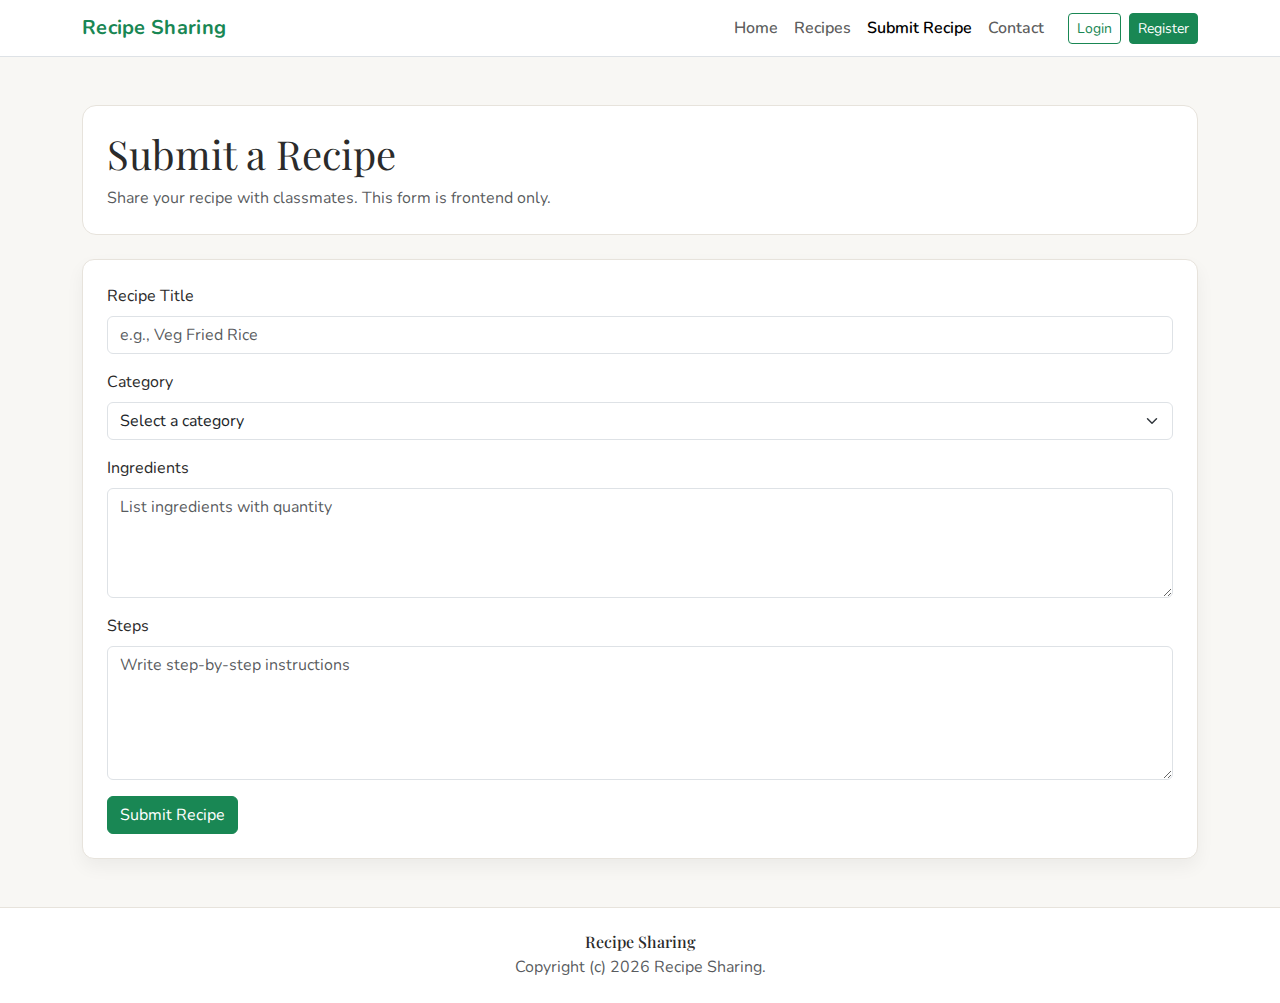
<file: recipe-project/submit.html>
<!DOCTYPE html>
<html lang="en">
<head>
  <meta charset="UTF-8" />
  <meta name="viewport" content="width=device-width, initial-scale=1.0" />
  <title>Recipe Sharing - Submit Recipe</title>
  <link rel="preconnect" href="https://fonts.googleapis.com" />
  <link rel="preconnect" href="https://fonts.gstatic.com" crossorigin />
  <link href="https://fonts.googleapis.com/css2?family=Playfair+Display:wght@600;700&display=swap" rel="stylesheet" />
  <link href="https://fonts.googleapis.com/css2?family=Nunito:wght@400;600;700&display=swap" rel="stylesheet" />
  <link
    href="https://cdn.jsdelivr.net/npm/bootstrap@5.3.2/dist/css/bootstrap.min.css"
    rel="stylesheet"
  />
  <link rel="stylesheet" href="css/style.css" />
</head>
<body>
  <header>
    <nav class="navbar navbar-expand-lg bg-white border-bottom">
      <div class="container">
        <a class="navbar-brand text-success" href="index.html">Recipe Sharing</a>
        <button
          class="navbar-toggler"
          type="button"
          data-bs-toggle="collapse"
          data-bs-target="#mainNav"
          aria-controls="mainNav"
          aria-expanded="false"
          aria-label="Toggle navigation"
        >
          <span class="navbar-toggler-icon"></span>
        </button>
        <div class="collapse navbar-collapse" id="mainNav">
          <ul class="navbar-nav ms-auto">
            <li class="nav-item"><a class="nav-link" href="index.html">Home</a></li>
            <li class="nav-item"><a class="nav-link" href="index.html#recipes">Recipes</a></li>
            <li class="nav-item"><a class="nav-link active" href="submit.html">Submit Recipe</a></li>
            <li class="nav-item"><a class="nav-link" href="contact.html">Contact</a></li>
          </ul>
          <div class="d-flex gap-2 ms-lg-3 mt-3 mt-lg-0">
            <a class="btn btn-outline-success btn-sm" href="login.html">Login</a>
            <a class="btn btn-success btn-sm" href="register.html">Register</a>
          </div>
        </div>
      </div>
    </nav>
  </header>

  <main class="container py-5">
    <section class="mb-4">
      <div class="page-header p-4">
        <h1 class="display-6">Submit a Recipe</h1>
        <p class="text-muted mb-0">Share your recipe with classmates. This form is frontend only.</p>
      </div>
    </section>

    <section class="surface-card p-4">
      <form data-validate>
        <div class="mb-3">
          <label class="form-label" for="recipeTitle">Recipe Title</label>
          <input
            class="form-control"
            id="recipeTitle"
            type="text"
            placeholder="e.g., Veg Fried Rice"
            data-required="true"
          />
          <div class="error-msg text-danger small"></div>
        </div>

        <div class="mb-3">
          <label class="form-label" for="category">Category</label>
          <select class="form-select" id="category" data-required="true">
            <option value="">Select a category</option>
            <option>Breakfast</option>
            <option>Lunch</option>
            <option>Dinner</option>
            <option>Snacks</option>
            <option>Dessert</option>
          </select>
          <div class="error-msg text-danger small"></div>
        </div>

        <div class="mb-3">
          <label class="form-label" for="ingredients">Ingredients</label>
          <textarea
            class="form-control"
            id="ingredients"
            rows="4"
            placeholder="List ingredients with quantity"
            data-required="true"
          ></textarea>
          <div class="error-msg text-danger small"></div>
        </div>

        <div class="mb-3">
          <label class="form-label" for="steps">Steps</label>
          <textarea
            class="form-control"
            id="steps"
            rows="5"
            placeholder="Write step-by-step instructions"
            data-required="true"
          ></textarea>
          <div class="error-msg text-danger small"></div>
        </div>

        <button class="btn btn-success" type="submit">Submit Recipe</button>
      </form>
    </section>
  </main>

  <footer class="bg-white py-4">
    <div class="container">
      <div class="text-center">
        <h4 class="h6 mb-1">Recipe Sharing</h4>
        <p class="text-muted mb-0">Copyright (c) 2026 Recipe Sharing.</p>
      </div>
    </div>
  </footer>

  <script src="https://cdn.jsdelivr.net/npm/bootstrap@5.3.2/dist/js/bootstrap.bundle.min.js"></script>
  <script src="js/script.js"></script>
</body>
</html>
</file>
<file: recipe-project/css/style.css>
/* Base styles for a clean, editorial-inspired student project look */
:root {
  --bg: #f8f7f4;
  --surface: #ffffff;
  --brand: #2f6b4f;
  --accent: #b24a2d;
  --text: #2b2b2b;
  --muted: #6c757d;
  --border: #e7e3dc;
}

body {
  font-family: "Nunito", "Segoe UI", Tahoma, sans-serif;
  color: var(--text);
  background: var(--bg);
}

h1,
h2,
h3,
h4,
h5,
h6 {
  font-family: "Playfair Display", "Times New Roman", serif;
}

.navbar {
  background: var(--surface);
}

.navbar-brand {
  font-weight: 700;
  letter-spacing: 0.3px;
}

.nav-link {
  font-weight: 600;
}

.section-title {
  font-weight: 700;
}

.surface-card {
  background: var(--surface);
  border: 1px solid var(--border);
  border-radius: 12px;
  box-shadow: 0 8px 18px rgba(0, 0, 0, 0.05);
}

.hero {
  background: var(--surface);
  border: 1px solid var(--border);
  border-radius: 16px;
}

.hero-title {
  font-size: clamp(1.8rem, 3vw, 2.6rem);
  font-weight: 700;
}

.hero-badge {
  color: var(--accent);
  font-weight: 700;
  letter-spacing: 0.6px;
  text-transform: uppercase;
  font-size: 0.8rem;
}

.tag-pill {
  border: 1px solid var(--border);
  border-radius: 999px;
  padding: 0.35rem 0.85rem;
  font-size: 0.85rem;
  background: #fcfbf8;
  color: var(--text);
}

.recipe-card {
  border: 1px solid var(--border);
  box-shadow: 0 6px 14px rgba(0, 0, 0, 0.04);
}

.recipe-thumb {
  height: 140px;
  background: linear-gradient(135deg, #f1ece4, #faf7f2);
  border-bottom: 1px solid var(--border);
  background-size: cover;
  background-position: center;
}

.page-header {
  background: var(--surface);
  border: 1px solid var(--border);
  border-radius: 14px;
}

footer {
  border-top: 1px solid var(--border);
  background: var(--surface);
}

.footer-link {
  color: var(--muted);
  text-decoration: none;
}

.footer-link:hover {
  color: var(--brand);
}
</file>
